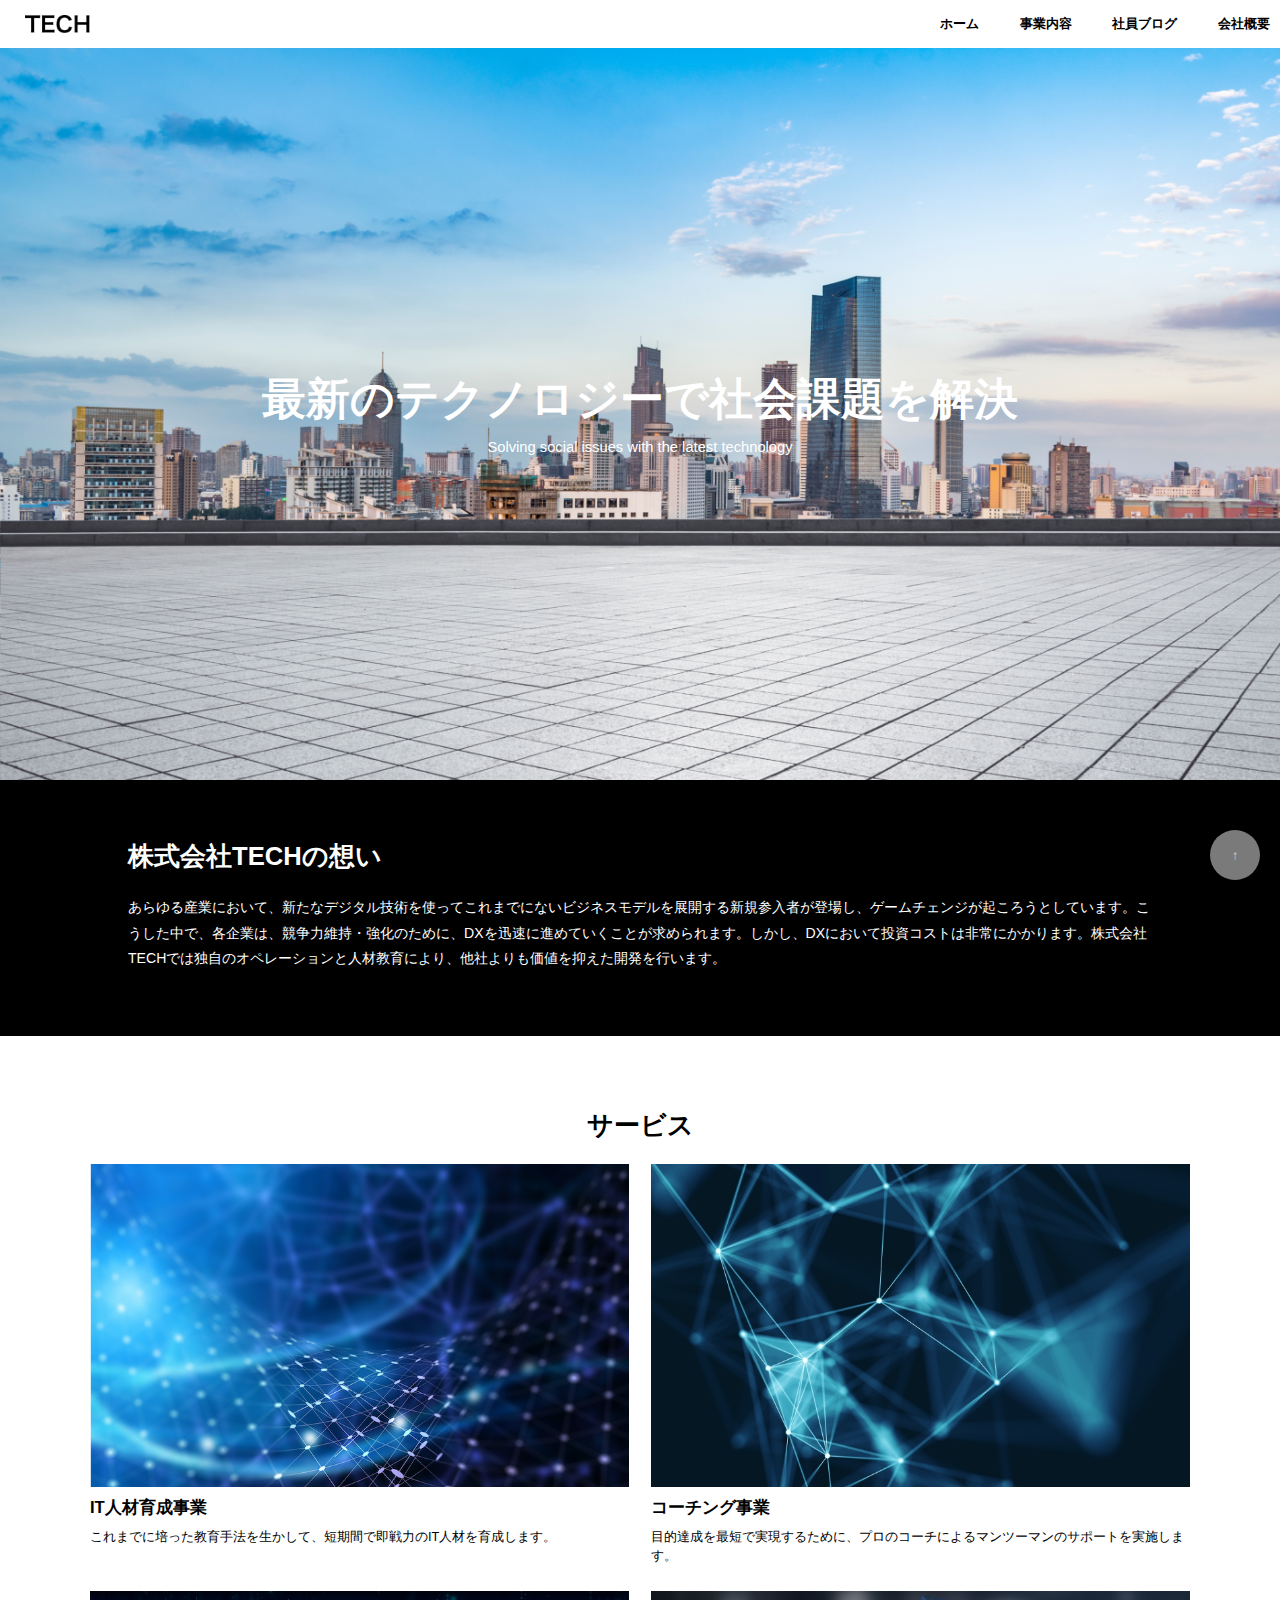
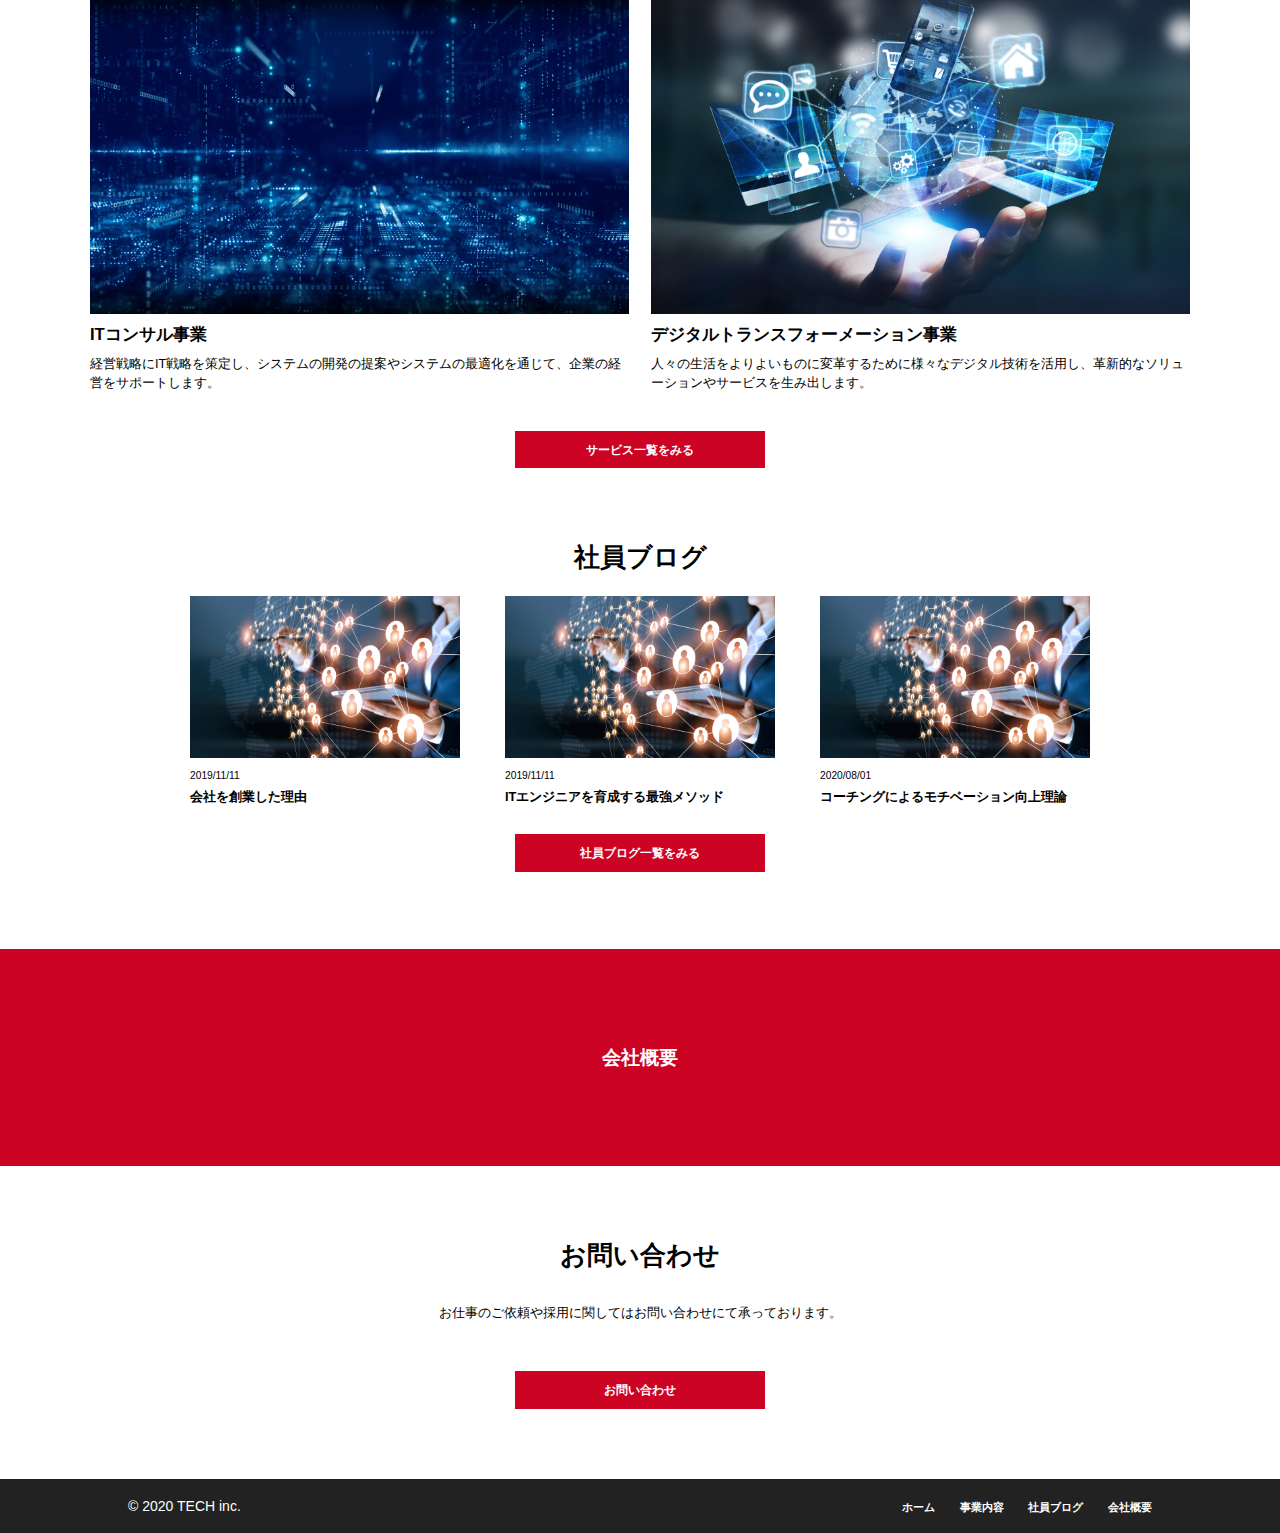
<file: index.html>
<!DOCTYPE html>
<html lang="ja">

<head>
    <meta charset="UTF-8">
    <meta name="viewport" content="width=device-width, initial-scale=1.0">
    <title>TECH</title>
    <link rel="stylesheet" href="css/reset.css">
    <link rel="stylesheet" href="css/style.css">
</head>

<body>
    <header class="header">
        <h1 class="header-ttl">
            <a class="header-ttl-link" href="#"><img src="img/logo.png" alt=""></a>
        </h1>
        <div>
            <nav class="header-nav nav" id="nav">
                <ul class="header-nav-list">
                    <li class="header-nav-item"><a class="header-nav-item-link" href="#">ホーム</a></li>
                    <li class="header-nav-item"><a class="header-nav-item-link" href="#">事業内容</a></li>
                    <li class="header-nav-item"><a class="header-nav-item-link" href="#">社員ブログ</a></li>
                    <li class="header-nav-item"><a class="header-nav-item-link" href="#">会社概要</a></li>
                </ul>
            </nav>
            <div class="menu" id="menu">
                <span class="menu__line--top"></span>
                <span class="menu__line--middle"></span>
                <span class="menu__line--bottom"></span>
            </div>
        </div>
    </header>
    <main>
        <div class="eyecatch">
            <div class="eyecatch-img-container">
                <img class="eyecatch-img" src="img/mv.png" alt="eyecatch" />
            </div>
            <div class="catch-copy_top">
                <p class="catch-copy_main">最新のテクノロジーで社会課題を解決</p>
                <p class="catch-copy_sub">Solving social issues with the latest technology</p>
            </div>
        </div>
        <div class="top-txt">
            <h3 class="top-txt_ttl">株式会社TECHの想い</h3>
            <p class="top-txt_desc">
                あらゆる産業において、新たなデジタル技術を使ってこれまでにないビジネスモデルを展開する新規参入者が登場し、ゲームチェンジが起ころうとしています。こうした中で、各企業は、競争力維持・強化のために、DXを迅速に進めていくことが求められます。しかし、DXにおいて投資コストは非常にかかります。株式会社TECHでは独自のオペレーションと人材教育により、他社よりも価値を抑えた開発を行います。
            </p>
        </div>
        <div class="top_service">
            <h3 class="ttl">サービス</h3>
            <div class="service-container">
                <div class="top-service-box">
                    <img src="img/service1.png" alt="" class="top-service-box-img_2 top-service-box-img">
                    <div class="top-service-box-txt">
                        <h4 class="top-service-box-ttl">IT人材育成事業</h4>
                        <p class="top-service-box-desc">これまでに培った教育手法を生かして、短期間で即戦力のIT人材を育成します。</p>
                    </div>
                </div>
                <div class="top-service-box">
                    <img src="img/service2.png" alt="" class="top-service-box-img_2 top-service-box-img">
                    <div class="top-service-box-txt">
                        <h4 class="top-service-box-ttl">コーチング事業</h4>
                        <p class="top-service-box-desc">目的達成を最短で実現するために、プロのコーチによるマンツーマンのサポートを実施します。</p>
                    </div>
                </div>
                <div class="top-service-box">
                    <img src="img/service3.png" alt="" class="top-service-box-img_2 top-service-box-img">
                    <div class="top-service-box-txt">
                        <h4 class="top-service-box-ttl">ITコンサル事業</h4>
                        <p class="top-service-box-desc">経営戦略にIT戦略を策定し、システムの開発の提案やシステムの最適化を通じて、企業の経営をサポートします。</p>
                    </div>
                </div>
                <div class="top-service-box">
                    <img src="img/service4.png" alt="" class="top-service-box-img_2 top-service-box-img">
                    <div class="top-service-box-txt">
                        <h4 class="top-service-box-ttl">デジタルトランスフォーメーション事業</h4>
                        <p class="top-service-box-desc">人々の生活をよりよいものに変革するために様々なデジタル技術を活用し、革新的なソリューションやサービスを生み出します。</p>
                    </div>
                </div>
            </div>
            <div class="btn"><a href="service.html">サービス一覧をみる</a></div>
        </div>
        <div class="top_blog">
            <h3 class="ttl">社員ブログ</h3>
            <div class="top-blog-box">
                <div class="practice__card">
                    <img src="img/blog.png" class="card__img" alt="">
                    <div class="card__content">
                        <p class="card__date">2019/11/11</p>
                        <h4 class="card__ttl">会社を創業した理由</h4>
                    </div>
                </div>
                <div class="practice__card">
                    <img src="img/blog.png" class="card__img" alt="">
                    <div class="card__content">
                        <p class="card__date">2019/11/11</p>
                        <h4 class="card__ttl">ITエンジニアを育成する最強メソッド</h4>
                    </div>
                </div>
                <div class="practice__card">
                    <img src="img/blog.png" class="card__img" alt="">
                    <div class="card__content">
                        <p class="card__date">2020/08/01</p>
                        <h4 class="card__ttl">コーチングによるモチベーション向上理論</h4>
                    </div>
                </div>
            </div>
            <div class="btn"><a href="blog.html">社員ブログ一覧をみる</a></div>
        </div>
        <div class="top_company">
            <a href="company_detail.html">
                <h2 class="company-ttl">会社概要</h2>
            </a>
        </div>
        <div class="contact">
            <h3 class="contact-txt">お問い合わせ</h3>
            <p class="contact_desc">お仕事のご依頼や採用に関してはお問い合わせにて承っております。</p>
            <div class="btn"><a href="#">お問い合わせ</a></div>
        </div>
        <button class="scroll-top" id="button">↑</button>
    </main>
    <footer>
        <small class="footer-txt">&copy; 2020 TECH inc.</small>
        <nav class="footer-nav">
            <ul class="footer-nav-list">
                <li class="footer-nav-item"><a class="footer-nav-item-link" href="#">ホーム</a></li>
                <li class="footer-nav-item"><a class="footer-nav-item-link" href="#">事業内容</a></li>
                <li class="footer-nav-item"><a class="footer-nav-item-link" href="#">社員ブログ</a></li>
                <li class="footer-nav-item"><a class="footer-nav-item-link" href="#">会社概要</a></li>
            </ul>
        </nav>
    </footer>
    <script src="js/main.js"></script>
</body>

</html>
</file>
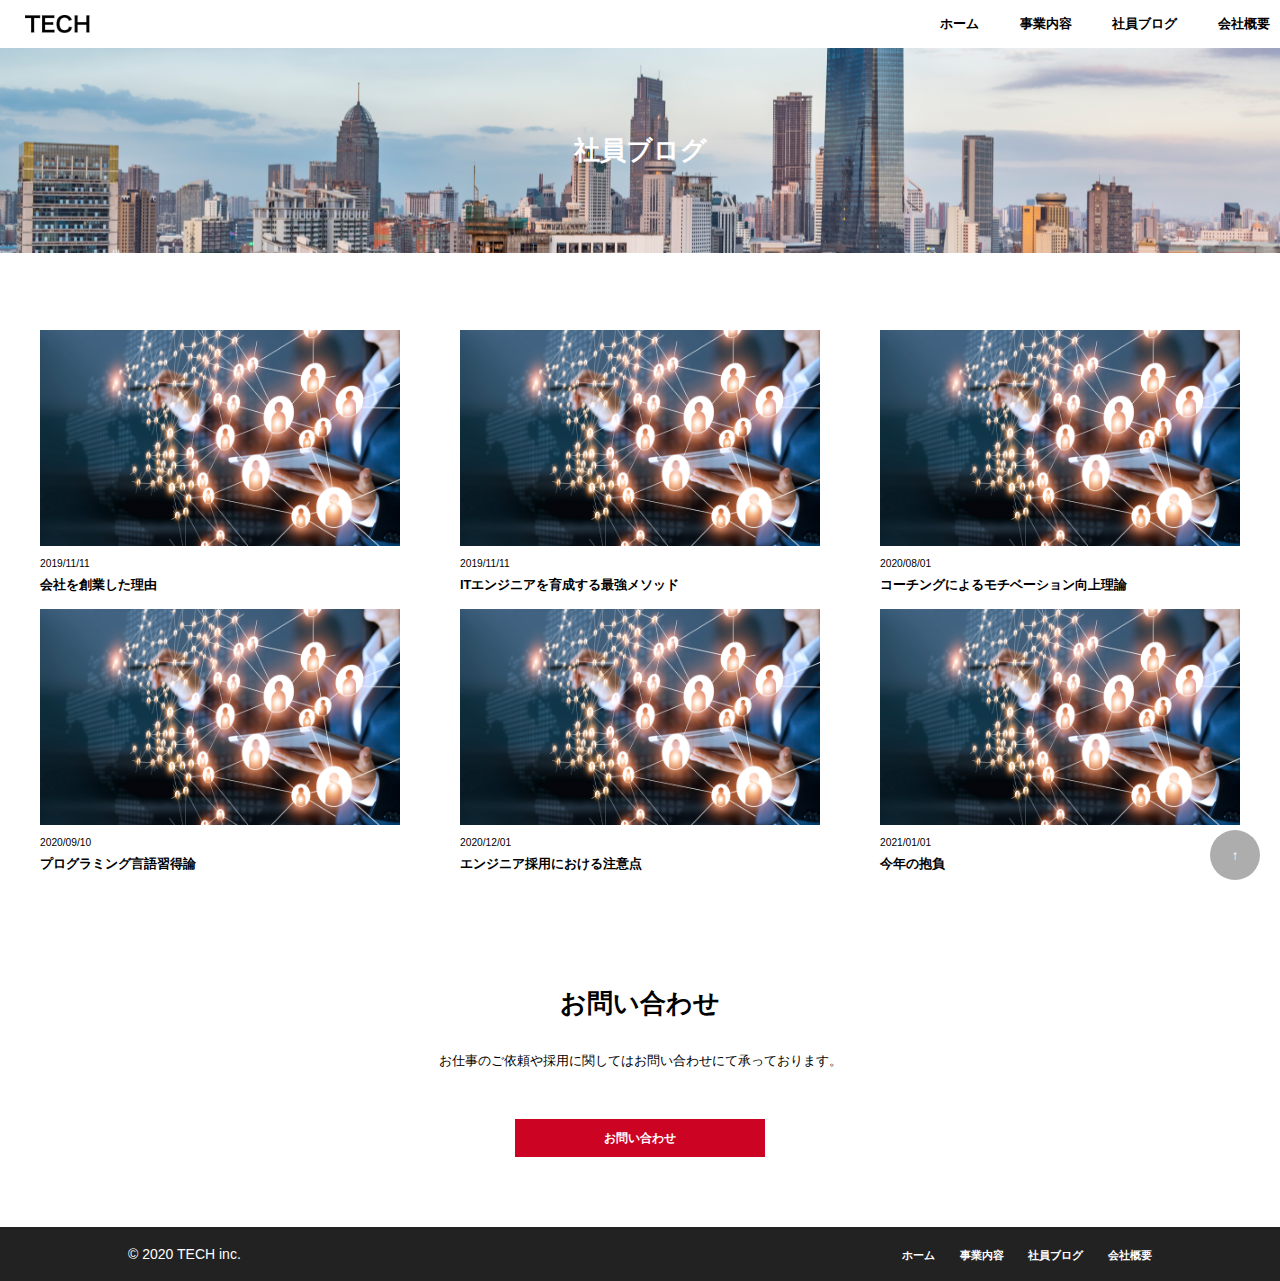
<file: blog.html>
<!DOCTYPE html>
<html lang="ja">

<head>
    <meta charset="UTF-8">
    <meta name="viewport" content="width=device-width, initial-scale=1.0">
    <title>TECH | 社員ブログ</title>
    <link rel="stylesheet" href="css/reset.css">
    <link rel="stylesheet" href="css/style.css">
</head>

<body>
    <header class="header">
        <h1 class="header-ttl">
            <a class="header-ttl-link" href="#"><img src="img/logo.png" alt=""></a>
        </h1>
        <div>
            <nav class="header-nav nav" id="nav">
                <ul class="header-nav-list">
                    <li class="header-nav-item"><a class="header-nav-item-link" href="#">ホーム</a></li>
                    <li class="header-nav-item"><a class="header-nav-item-link" href="#">事業内容</a></li>
                    <li class="header-nav-item"><a class="header-nav-item-link" href="#">社員ブログ</a></li>
                    <li class="header-nav-item"><a class="header-nav-item-link" href="#">会社概要</a></li>
                </ul>
            </nav>
            <div class="menu" id="menu">
                <span class="menu__line--top"></span>
                <span class="menu__line--middle"></span>
                <span class="menu__line--bottom"></span>
            </div>
        </div>
    </header>
    <main>
        <div class="eyecatch-service">
            <p class="catch-copy">社員ブログ</p>
        </div>
        <div class="blog">
            <div class="blog-box">
                <div class="practice__card">
                    <img src="img/blog.png" class="card__img" alt="">
                    <div class="card__content">
                        <p class="card__date">2019/11/11</p>
                        <h4 class="card__ttl">会社を創業した理由</h4>
                    </div>
                </div>
                <div class="practice__card">
                    <img src="img/blog.png" class="card__img" alt="">
                    <div class="card__content">
                        <p class="card__date">2019/11/11</p>
                        <h4 class="card__ttl">ITエンジニアを育成する最強メソッド</h4>
                    </div>
                </div>
                <div class="practice__card">
                    <img src="img/blog.png" class="card__img" alt="">
                    <div class="card__content">
                        <p class="card__date">2020/08/01</p>
                        <h4 class="card__ttl">コーチングによるモチベーション向上理論</h4>
                    </div>
                </div>
                <div class="practice__card">
                    <img src="img/blog.png" class="card__img" alt="">
                    <div class="card__content">
                        <p class="card__date">2020/09/10</p>
                        <h4 class="card__ttl">プログラミング言語習得論</h4>
                    </div>
                </div>
                <div class="practice__card">
                    <img src="img/blog.png" class="card__img" alt="">
                    <div class="card__content">
                        <p class="card__date">2020/12/01</p>
                        <h4 class="card__ttl">エンジニア採用における注意点</h4>
                    </div>
                </div>
                <div class="practice__card">
                    <img src="img/blog.png" class="card__img" alt="">
                    <div class="card__content">
                        <p class="card__date">2021/01/01</p>
                        <h4 class="card__ttl">今年の抱負</h4>
                    </div>
                </div>
            </div>
        </div>
        <div class="contact">
            <h3 class="contact-txt">お問い合わせ</h3>
            <p class="contact_desc">お仕事のご依頼や採用に関してはお問い合わせにて承っております。</p>
            <div class="btn"><a href="#">お問い合わせ</a></div>
        </div>
        <button class="scroll-top" id="button">↑</button>
    </main>
    <footer>
        <small class="footer-txt">&copy; 2020 TECH inc.</small>
        <nav class="footer-nav">
            <ul class="footer-nav-list">
                <li class="footer-nav-item"><a class="footer-nav-item-link" href="#">ホーム</a></li>
                <li class="footer-nav-item"><a class="footer-nav-item-link" href="#">事業内容</a></li>
                <li class="footer-nav-item"><a class="footer-nav-item-link" href="#">社員ブログ</a></li>
                <li class="footer-nav-item"><a class="footer-nav-item-link" href="#">会社概要</a></li>
            </ul>
        </nav>
    </footer>
    <script src="js/main.js"></script>
</body>

</html>
</file>
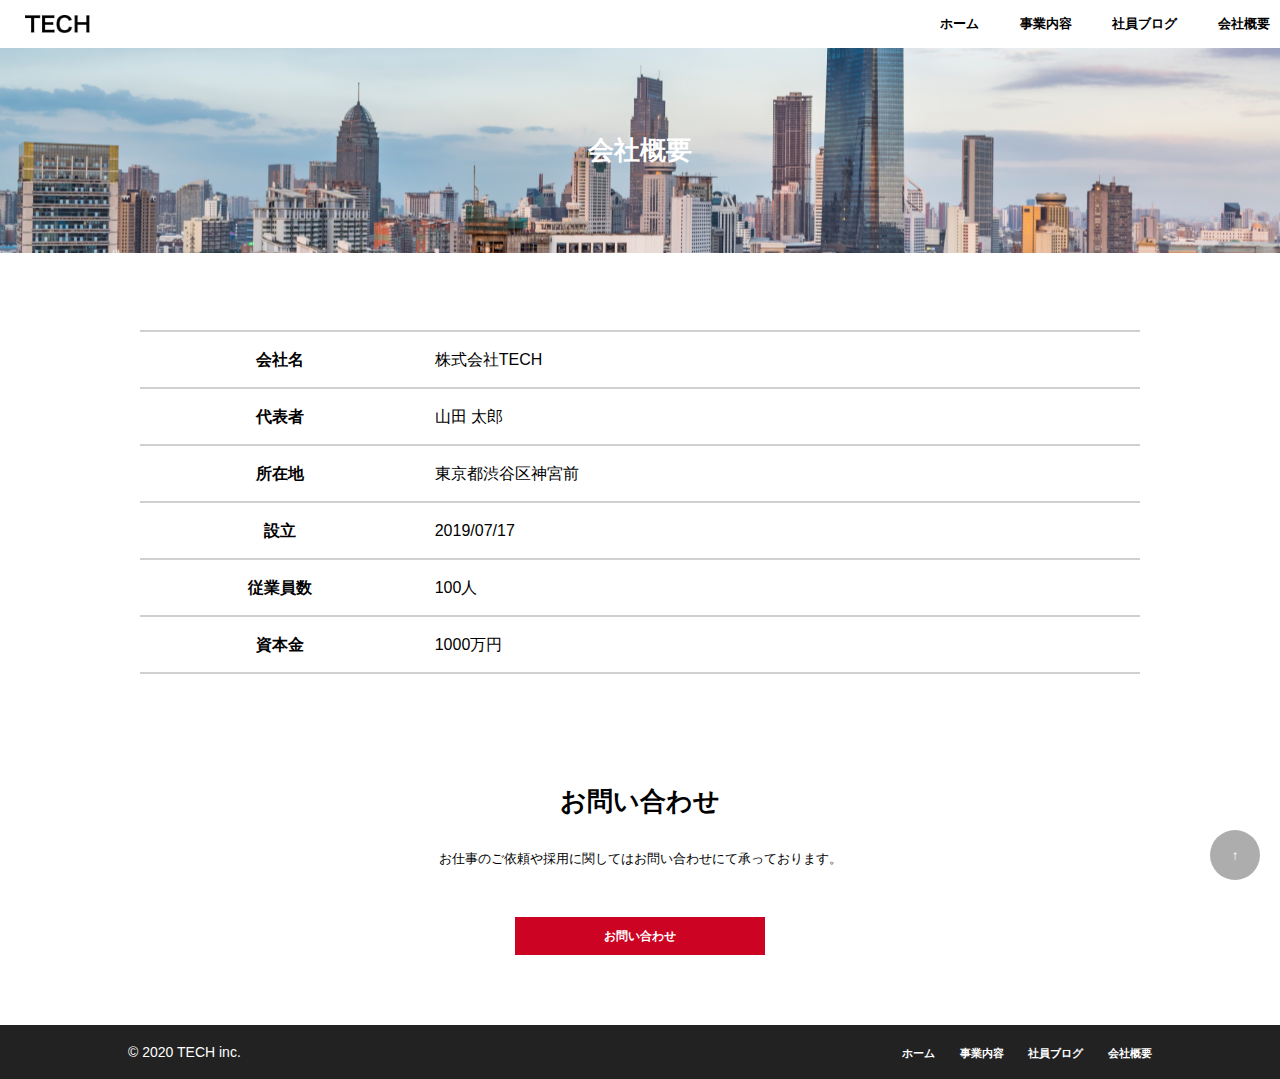
<file: company_detail.html>
<!DOCTYPE html>
<html lang="ja">

<head>
    <meta charset="UTF-8">
    <meta name="viewport" content="width=device-width, initial-scale=1.0">
    <title>TECH | 会社概要</title>
    <link rel="stylesheet" href="css/reset.css">
    <link rel="stylesheet" href="css/style.css">
</head>

<body>
    <header class="header">
        <h1 class="header-ttl">
            <a class="header-ttl-link" href="#"><img src="img/logo.png" alt=""></a>
        </h1>
        <div>
            <nav class="header-nav nav" id="nav">
                <ul class="header-nav-list">
                    <li class="header-nav-item"><a class="header-nav-item-link" href="#">ホーム</a></li>
                    <li class="header-nav-item"><a class="header-nav-item-link" href="#">事業内容</a></li>
                    <li class="header-nav-item"><a class="header-nav-item-link" href="#">社員ブログ</a></li>
                    <li class="header-nav-item"><a class="header-nav-item-link" href="#">会社概要</a></li>
                </ul>
            </nav>
            <div class="menu" id="menu">
                <span class="menu__line--top"></span>
                <span class="menu__line--middle"></span>
                <span class="menu__line--bottom"></span>
            </div>
        </div>
    </header>
    <main>
        <div class="eyecatch-service">
            <p class="catch-copy">会社概要</p>
        </div>
        <div class="company_detail">
            <table class="company_detail_table">
                <tr>
                    <th>会社名</th>
                    <td>株式会社TECH</td>
                </tr>
                <tr>
                    <th>代表者</th>
                    <td>山田 太郎</td>
                </tr>
                <tr>
                    <th>所在地</th>
                    <td>東京都渋谷区神宮前</td>
                </tr>
                <tr>
                    <th>設立</th>
                    <td>2019/07/17</td>
                </tr>
                <tr>
                    <th>従業員数</th>
                    <td>100人</td>
                </tr>
                <tr>
                    <th>資本金</th>
                    <td>1000万円</td>
                </tr>
            </table>
        </div>
        <div class="contact">
            <h3 class="contact-txt">お問い合わせ</h3>
            <p class="contact_desc">お仕事のご依頼や採用に関してはお問い合わせにて承っております。</p>
            <div class="btn"><a href="#">お問い合わせ</a></div>
        </div>
        <button class="scroll-top" id="button">↑</button>
    </main>
    <footer>
        <small class="footer-txt">&copy; 2020 TECH inc.</small>
        <nav class="footer-nav">
            <ul class="footer-nav-list">
                <li class="footer-nav-item"><a class="footer-nav-item-link" href="#">ホーム</a></li>
                <li class="footer-nav-item"><a class="footer-nav-item-link" href="#">事業内容</a></li>
                <li class="footer-nav-item"><a class="footer-nav-item-link" href="#">社員ブログ</a></li>
                <li class="footer-nav-item"><a class="footer-nav-item-link" href="#">会社概要</a></li>
            </ul>
        </nav>
    </footer>
    <script src="js/main.js"></script>
</body>

</html>
</file>
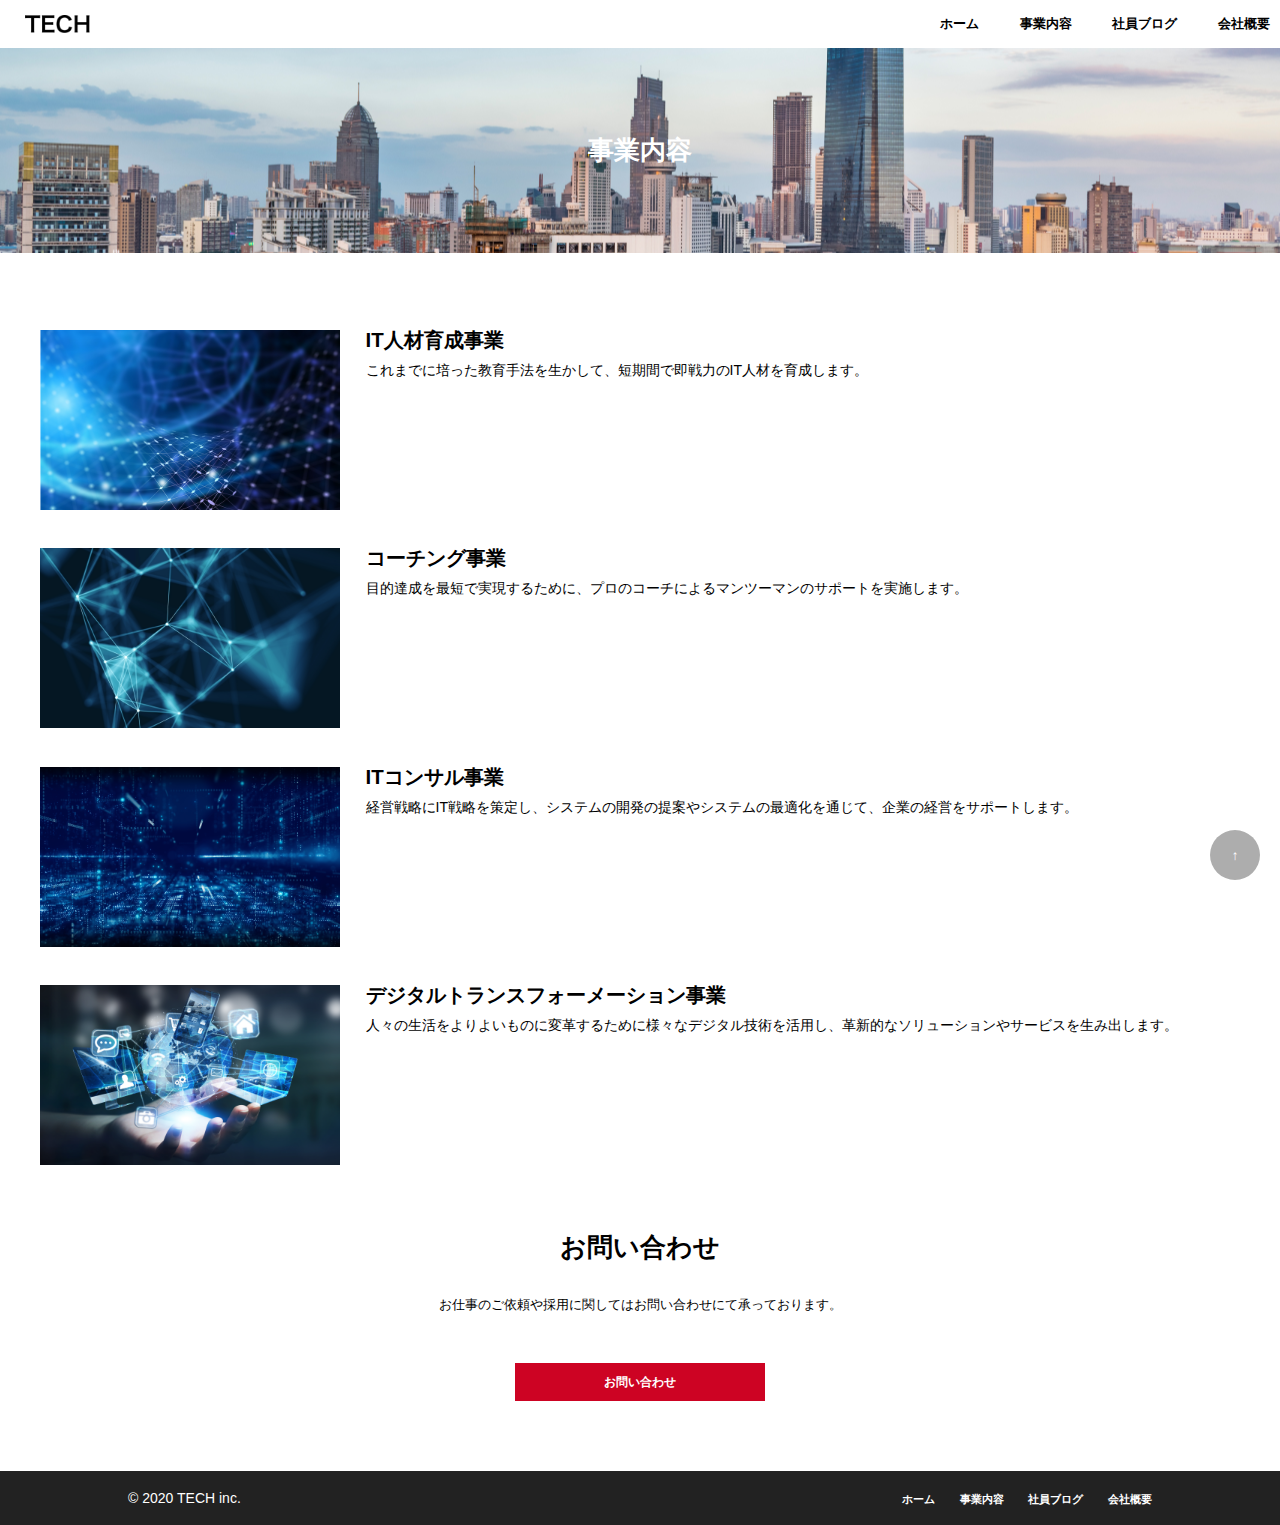
<file: service.html>
<!DOCTYPE html>
<html lang="ja">

<head>
    <meta charset="UTF-8">
    <meta name="viewport" content="width=device-width, initial-scale=1.0">
    <title>TECH | 事業内容</title>
    <link rel="stylesheet" href="css/reset.css">
    <link rel="stylesheet" href="css/style.css">
</head>

<body>
    <header class="header">
        <h1 class="header-ttl">
            <a class="header-ttl-link" href="#"><img src="img/logo.png" alt=""></a>
        </h1>
        <div>
            <nav class="header-nav nav" id="nav">
                <ul class="header-nav-list">
                    <li class="header-nav-item"><a class="header-nav-item-link" href="#">ホーム</a></li>
                    <li class="header-nav-item"><a class="header-nav-item-link" href="#">事業内容</a></li>
                    <li class="header-nav-item"><a class="header-nav-item-link" href="#">社員ブログ</a></li>
                    <li class="header-nav-item"><a class="header-nav-item-link" href="#">会社概要</a></li>
                </ul>
            </nav>
            <div class="menu" id="menu">
                <span class="menu__line--top"></span>
                <span class="menu__line--middle"></span>
                <span class="menu__line--bottom"></span>
            </div>
        </div>
    </header>
    <main>
        <div class="eyecatch-service">
            <p class="catch-copy">事業内容</p>
        </div>
        <div class="service">
            <div class="service-box">
                <img src="img/service1.png" alt="" class="service-box-img">
                <div class="service-box-txt">
                    <h4 class="service-box-ttl">IT人材育成事業</h4>
                    <p class="service-box-desc">これまでに培った教育手法を生かして、短期間で即戦力のIT人材を育成します。</p>
                </div>
            </div>
            <div class="service-box">
                <img src="img/service2.png" alt="" class="service-box-img">
                <div class="service-box-txt">
                    <h4 class="service-box-ttl">コーチング事業</h4>
                    <p class="service-box-desc">目的達成を最短で実現するために、プロのコーチによるマンツーマンのサポートを実施します。</p>
                </div>
            </div>
            <div class="service-box">
                <img src="img/service3.png" alt="" class="service-box-img">
                <div class="service-box-txt">
                    <h4 class="service-box-ttl">ITコンサル事業</h4>
                    <p class="service-box-desc">経営戦略にIT戦略を策定し、システムの開発の提案やシステムの最適化を通じて、企業の経営をサポートします。</p>
                </div>
            </div>
            <div class="service-box">
                <img src="img/service4.png" alt="" class="service-box-img">
                <div class="service-box-txt">
                    <h4 class="service-box-ttl">デジタルトランスフォーメーション事業</h4>
                    <p class="service-box-desc">人々の生活をよりよいものに変革するために様々なデジタル技術を活用し、革新的なソリューションやサービスを生み出します。</p>
                </div>
            </div>
        </div>
        <div class="contact">
            <h3 class="contact-txt">お問い合わせ</h3>
            <p class="contact_desc">お仕事のご依頼や採用に関してはお問い合わせにて承っております。</p>
            <div class="btn"><a href="#">お問い合わせ</a></div>
        </div>
        <button class="scroll-top" id="button">↑</button>
    </main>
    <footer>
        <small class="footer-txt">&copy; 2020 TECH inc.</small>
        <nav class="footer-nav">
            <ul class="footer-nav-list">
                <li class="footer-nav-item"><a class="footer-nav-item-link" href="#">ホーム</a></li>
                <li class="footer-nav-item"><a class="footer-nav-item-link" href="#">事業内容</a></li>
                <li class="footer-nav-item"><a class="footer-nav-item-link" href="#">社員ブログ</a></li>
                <li class="footer-nav-item"><a class="footer-nav-item-link" href="#">会社概要</a></li>
            </ul>
        </nav>
    </footer>
    <script src="js/main.js"></script>
</body>

</html>
</file>
<file: css/style.css>
body {
    font-family: "Hiragino Kaku Gothic Pro", "ヒラギノ角ゴ Pro W3", Helvetica,
        "游ゴシック", sans-serif;
}

a {
    text-decoration: none;
}

a:hover {
    opacity: .8;
}

/* header */
.header {
    display: flex;
    justify-content: space-between;
    align-items: baseline;
    margin: 0 10px;
}

.header-ttl {
    width: 65px;
    padding: 15px;
    z-index: 2;
}

.header-ttl-link img {
    width: 100%;
    vertical-align: middle;
}

.header-nav-list {
    width: 330px;
    display: flex;
    justify-content: space-between;
}

.header-nav-item-link {
    font-weight: normal;
    font-size: 1vw;
    font-weight: bold;
    color: #000;
    text-decoration: none;
}

/* eyecatch */
.eyecatch {
    position: relative;
    background-image: url(../img/mv.png);
    width: 100%;
}

.eyecatch-img {
    width: 100%;
    vertical-align: bottom;
}

.catch-copy_top {
    position: absolute;
    top: 45%;
    width: 100%;
    color: #fff;
    text-align: center;
}

.catch-copy_main {
    font-size: 3.4vw;
    font-weight: bold;
    padding-bottom: 1.5vw;
}

.catch-copy_sub {
    font-weight: normal;
    font-size: 1.15vw;
}

/* TOP */
.top-txt {
    background-color: #000;
    padding: 5% 10%;
    color: #fff;
}

.top-txt_ttl {
    font-size: 2vw;
    padding-bottom: 2vw;
}

.top-txt_desc {
    font-size: 1.1vw;
    line-height: 2vw;
}

.ttl {
    color: #000;
    font-size: 2vw;
    font-weight: bold;
    text-align: center;
    margin: 0 auto 2vw;
}

/* service */
.top_service {
    margin: 6vw 2vw;
}

.service-container {
    display: flex;
    justify-content: space-between;
    flex-wrap: wrap;
    width: 1100px;
    max-width: 100%;
    margin: 0 auto;
}

.top-service-box {
    width: 49%;
}

.top-service-box-img {
    width: 100%;
    vertical-align: bottom;
}

.top-service-box-txt {
    margin: 1vw 0 2vw;
}

.top-service-box-ttl {
    font-size: 1.3vw;
    font-weight: bold;
    padding-bottom: 0.8vw;
}

.top-service-box-desc {
    font-size: 1vw;
    line-height: 1.5vw;
}

.btn {
    width: 250px;
    margin: 1vw auto;
}

.btn a {
    text-align: center;
    background-color: #CD0323;
    color: #fff;
    padding: 14px 0 12px;
    text-decoration: none;
    font-size: .9vw;
    font-weight: bold;
    display: block;
}

.blog-ttl {
    width: 900px;
    margin: 0 auto;
    text-align: left;
}

.top-blog-box {
    width: 900px;
    margin: 0 auto;
    display: flex;
    justify-content: space-between;
}

.practice__card {
    width: 30%;
}

.card__img {
    position: relative;
}

.card__cat {
    position: absolute;
    top: 0;
    color: #fff;
    background-color: #B31667;
    padding: 10px 20px;
    border-radius: 15px 0 0 0;
    width: 30px;
}

.card__img {
    width: 100%;
    vertical-align: bottom;
}

.card__content {
    padding: 1vw 0;
    background-color: #fff;
}

.card__date {
    font-size: .8vw;
}

.card__ttl {
    color: #000;
    padding: 0.2vw 0 0;
    line-height: 25px;
    font-size: 1vw;
}

.top_company {
    background-color: #CD0323;
    margin: 6vw 0;
    height: 17vw;
    line-height: 17vw;
}

.company-ttl {
    color: #fff;
    font-size: 1.5vw;
    text-align: center;
}

.contact {
    margin: 70px auto;
    text-align: center;
}

.contact-txt {
    color: #000;
    font-weight: bold;
    font-size: 2vw;
}

.contact_desc {
    font-size: 1vw;
    padding: 3vw;
}

/* scroll-top */
.top {
    height: 300px;
    width: 100%;
    background: #cccccc;
    display: flex;
    justify-content: center;
    align-items: center;
    font-size: 24px;
    font-weight: bold;
}

.content {
    height: 3000px;
    background: linear-gradient(#e66465, #9198e5);
}

.scroll-top {
    position: fixed;
    right: 20px;
    bottom: 20px;
    background-color: #999;
    opacity: .8;
    width: 50px;
    height: 50px;
    border-radius: 50%;
    border: none;
    color: #fff;
    cursor: pointer;
}

/* footer */
footer {
    background-color: #222222;
    display: flex;
    justify-content: space-between;
    align-items: baseline;
    padding: 0 10vw;
}

.footer-txt {
    text-align: center;
    display: block;
    color: #fff;
    font-size: 14px;
    padding: 20px 0;
}

.footer-ttl {
    width: 50px;
    padding: 12px;
}

.footer-nav-list {
    width: 250px;
    display: flex;
    justify-content: space-between;
}

.footer-nav-item-link {
    font-weight: normal;
    font-size: 11px;
    font-weight: bold;
    color: #fff;
    text-decoration: none;
}

/* SERVICEページ */
.eyecatch-service {
    background-image: url(../img/mv.png);
    width: 100%;
    height: 16vw;
    background-position: center;
}

.catch-copy {
    line-height: 16vw;
    color: #fff;
    font-size: 2vw;
    font-weight: bold;
    text-align: center;
}

.service {
    width: 1200px;
    max-width: 100%;
    margin: 6vw auto 4vw;
}

.service-box {
    width: 100%;
    display: flex;
    margin-bottom: 3vw;
}

.service-box-img {
    width: 25%;
    vertical-align: bottom;
}

.service-box-txt {
    padding-left: 2vw;
}

.service-box-ttl {
    font-size: 1.6vw;
    font-weight: bold;
    padding-bottom: 0.8vw;
}

.service-box-desc {
    font-size: 1.1vw;
    line-height: 1.5vw;
}

/* BLOGページ */
.blog {
    width: 1200px;
    max-width: 100%;
    margin: 6vw auto 8vw;
}

.blog-box {
    margin: 0 auto;
    display: flex;
    justify-content: space-between;
    flex-wrap: wrap;
}

/* COMPANY_DETAIL */
.company_detail {
    margin: 6vw auto 9vw;
}

.company_detail_table {
    width: 1000px;
    margin: 4vw auto;
    border-bottom: 2px solid #D0D0D0;
}

.company_detail_table tr {
    color: #000;
    border-top: 2px solid #D0D0D0;
    height: 55px;
    line-height: 55px;
}

.company_detail_table th {
    text-align: center;
    width: 200px;
}

.company_detail_table td {
    padding-left: 15px;
    width: 500px;
}

@media screen and (max-width: 768px) {

    /* nav */
    .nav {
        position: absolute;
        height: 100vh;
        width: 100%;
        left: -100%;
        background: #eee;
        transition: .7s;
        text-align: center;
        z-index: 1;
    }

    .nav ul {
        padding-top: 80px;
        width: 100%;
    }

    .nav ul li {
        list-style-type: none;
        margin-top: 50px;
    }

    .menu {
        display: inline-block;
        width: 36px;
        height: 32px;
        cursor: pointer;
        position: relative;
        left: 0px;
        top: 12px;
        z-index: 2;
    }

    .menu__line--top,
    .menu__line--middle,
    .menu__line--bottom {
        display: inline-block;
        width: 100%;
        height: 4px;
        background-color: #000;
        position: absolute;
        transition: 0.5s;
    }

    .menu__line--top {
        top: 0;
    }

    .menu__line--middle {
        top: 14px;
    }

    .menu__line--bottom {
        bottom: 0;
    }

    .menu.open span:nth-of-type(1) {
        top: 14px;
        transform: rotate(45deg);
    }

    .menu.open span:nth-of-type(2) {
        opacity: 0;
    }

    .menu.open span:nth-of-type(3) {
        top: 14px;
        transform: rotate(-45deg);
    }

    .in {
        transform: translateX(100%);
    }

    .in .header-nav-list {
        width: 100%;
        display: block;
    }

    .in .header-nav-item-link {
        font-size: 3vw;
    }

    /* SP top */
    .catch-copy_main {
        font-size: 4.4vw;
    }

    .catch-copy_sub {
        font-size: 2.5vw;
    }

    .top-txt {
        padding: 5%;
    }

    .top-txt_ttl {
        font-size: 3vw;
    }

    .top-txt_desc {
        font-size: 2.5vw;
        line-height: 3.5vw;
    }

    .top_service {
        margin: 9vw auto 13vw;
        width: 95%;
    }

    .top-service-box {
        width: 100%;
    }

    .ttl {
        font-size: 4vw;
    }

    .top-service-box-ttl {
        font-size: 3vw;
        padding-bottom: 1.2vw;
    }

    .top-service-box-desc {
        font-size: 2vw;
        line-height: 2.5vw;
    }

    .top-service-box-txt {
        margin: 2vw 0 5vw;
    }

    .btn {
        width: 50%;
    }

    .btn a {
        font-size: 2.7vw;
    }

    .top_blog {
        margin: 9vw auto 13vw;
        width: 95%;
    }

    .top-blog-box {
        width: 100%;
        flex-wrap: wrap;
    }

    .practice__card {
        width: 100%;
    }

    .card__content {
        margin: 2vw 0 5vw;
        padding: 0;
    }

    .card__date {
        font-size: 2.5vw;
        padding-bottom: .7vw;
    }

    .card__ttl {
        font-size: 3vw;
    }

    .company-ttl {
        font-size: 3vw;
    }

    .contact {
        width: 100%;
    }

    .contact-txt {
        font-size: 4vw;
    }

    .contact_desc {
        font-size: 3vw;
    }

    .footer-nav-list {
        margin: 0 auto;
        width: 70%;
    }

    footer {
        display: inline-flex;
        flex-wrap: wrap;
        width: 100%;
        padding: 0;
    }

    .footer-txt {
        order: 2;
        margin: 1vw auto 0;
        width: 100%;
    }

    .footer-nav {
        order: 1;
        margin: 4vw auto 0;
        width: 100%;
    }

    .footer-nav-item-link {
        font-size: 2.5vw;
    }

    /* 子ページ title */
    .catch-copy {
        font-size: 4vw;
    }

    /* SP service */

    .service {
        max-width: 95%;
    }

    .service-box {
        display: block;
    }

    .service-box-img {
        width: 100%;
    }

    .service-box-txt {
        padding: 2vw 0;
    }

    .service-box-ttl {
        font-size: 3vw;
        padding-bottom: 1.8vw;
    }

    .service-box-desc {
        font-size: 2.6vw;
        line-height: 3vw;
    }

    /* SP blog */
    .blog {
        width: 95%;
    }

    /* company_detail */
    .company_detail_table {
        max-width: 100%;
    }

    .company_detail_table th {
        width: 30%;
    }

    .company_detail_table td {
        padding-left: 0;
        width: 70%;
    }


}
</file>
